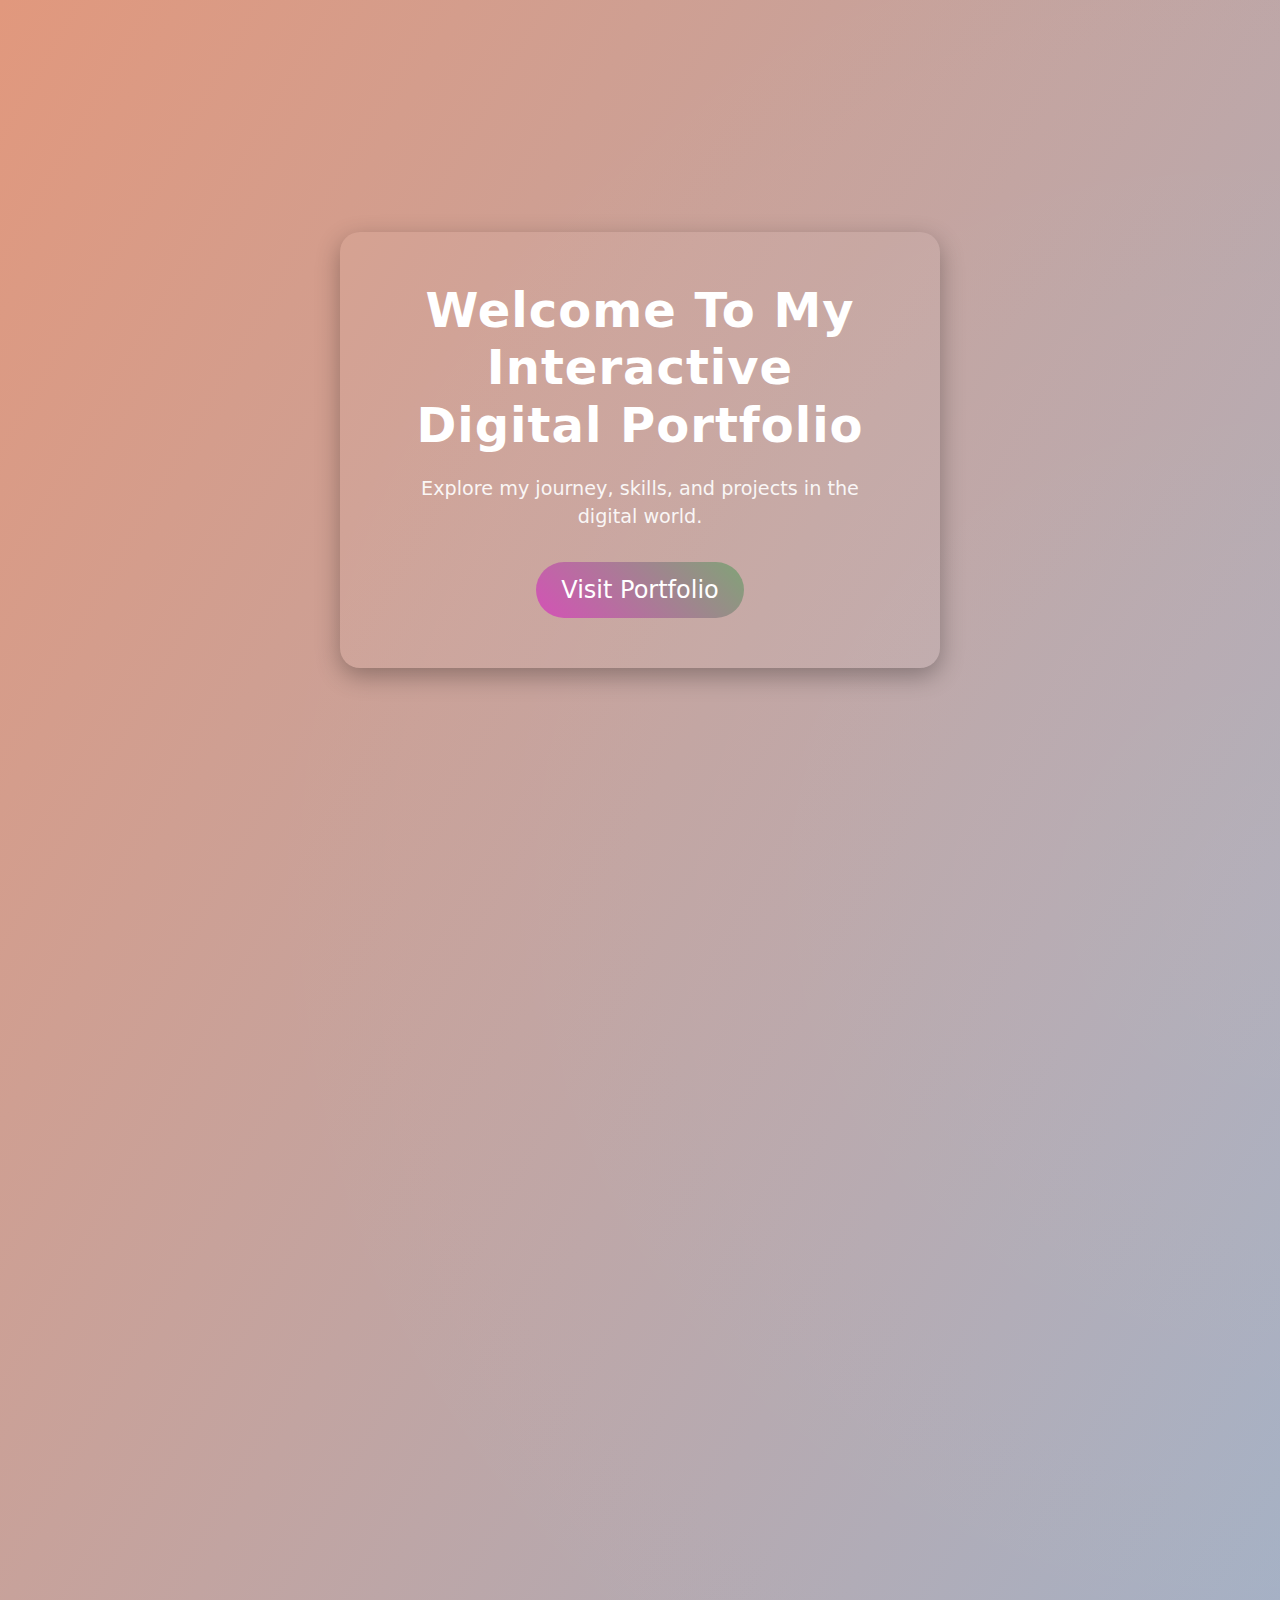
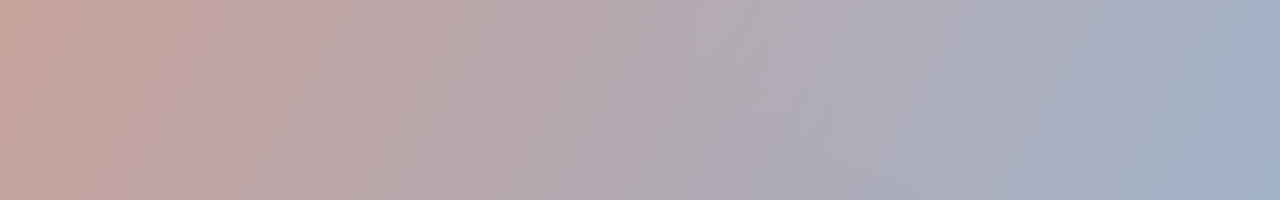
<file: index.html>
<!DOCTYPE html>
<html lang="en">
<head>
  <meta charset="UTF-8">
  <meta name="viewport" content="width=device-width, initial-scale=1">
  <title>Welcome to My Portfolio</title>
  

  <link href="https://cdn.jsdelivr.net/npm/bootstrap@5.3.2/dist/css/bootstrap.min.css" rel="stylesheet">
  
  <style>
 body {
  margin: 0;
  height: 100vh;
  overflow: hidden;

  /* Center Content */
  display: flex;
  justify-content: center;
  align-items: center;

  background: linear-gradient(120deg, #e1987d, #96b5d4, #c365ce);
  background-size: 300% 300%;
  animation: smokeMove 7s ease-in-out infinite;

  position: relative;
}

/* Moving Gradient Animation */
@keyframes smokeMove {
  0% { background-position: 0% 50%; }
  50% { background-position: 100% 50%; }
  100% { background-position: 0% 50%; }
}

/* Smoke Overlay Behind Content */
body::before {
  content: "";
  position: absolute;
  top: 0;
  left: 0;
  width: 200%;
  height: 200%;
  background: radial-gradient(circle at center, rgba(255,255,255,0.05), transparent 70%);
  animation: smokeFloat 20s linear infinite;
  z-index: 0;
}

/* Smoke Rotation */
@keyframes smokeFloat {
  0% { transform: translate(-25%, -25%) rotate(0deg); }
  100% { transform: translate(-25%, -25%) rotate(360deg); }
}

/* Welcome Box */
.welcome-box {
  text-align: center;
  background: rgba(255, 255, 255, 0.05);
  border-radius: 20px;
  padding: 40px;
  box-shadow: 0 8px 25px rgba(0,0,0,0.3);
  animation: fadeIn 2s ease-in-out;
  max-width: 600px;
  width: 90%;

  position: relative;
  z-index: 1; 
}

.welcome-box h1 {
  font-size: clamp(1.8rem, 5vw, 3rem);
  font-weight: bold;
  margin-bottom: 20px;
  letter-spacing: 1px;
  color: white;
}

.welcome-box p {
  font-size: clamp(1rem, 3vw, 1.2rem);
  margin-bottom: 30px;
  opacity: 0.9;
  color: white;
}

.btn-custom {
  padding: 10px 25px;
  font-size: 1.5rem;
  border-radius: 30px;
  background: linear-gradient(45deg, #d452b6, #81a377);
  border: none;
  color: white;
  transition: transform 0.3s ease, box-shadow 0.3s ease;
}

.btn-custom:hover {
  transform: scale(1.08);
  box-shadow: 0 8px 20px rgba(255, 105, 135, 0.5);
}

/* Responsive */
@media (max-width: 576px) {
  .welcome-box { padding: 25px; }
  .btn-custom { width: 100%; }
}

@media (min-width: 768px) {
  .welcome-box { padding: 50px; }
}

@keyframes fadeIn {
  from { opacity: 0; transform: translateY(30px); }
  to { opacity: 1; transform: translateY(0); }
}

</style>

</head>
<body>

  <div class="welcome-box">
    <h1>Welcome To My Interactive Digital Portfolio</h1>
    <p>Explore my journey, skills, and projects in the digital world.</p>
    <a href="index1.html" class="btn btn-custom">Visit Portfolio</a>
  </div>

  
  <script src="https://cdn.jsdelivr.net/npm/bootstrap@5.3.2/dist/js/bootstrap.bundle.min.js"></script>
</body>
</html>
</file>
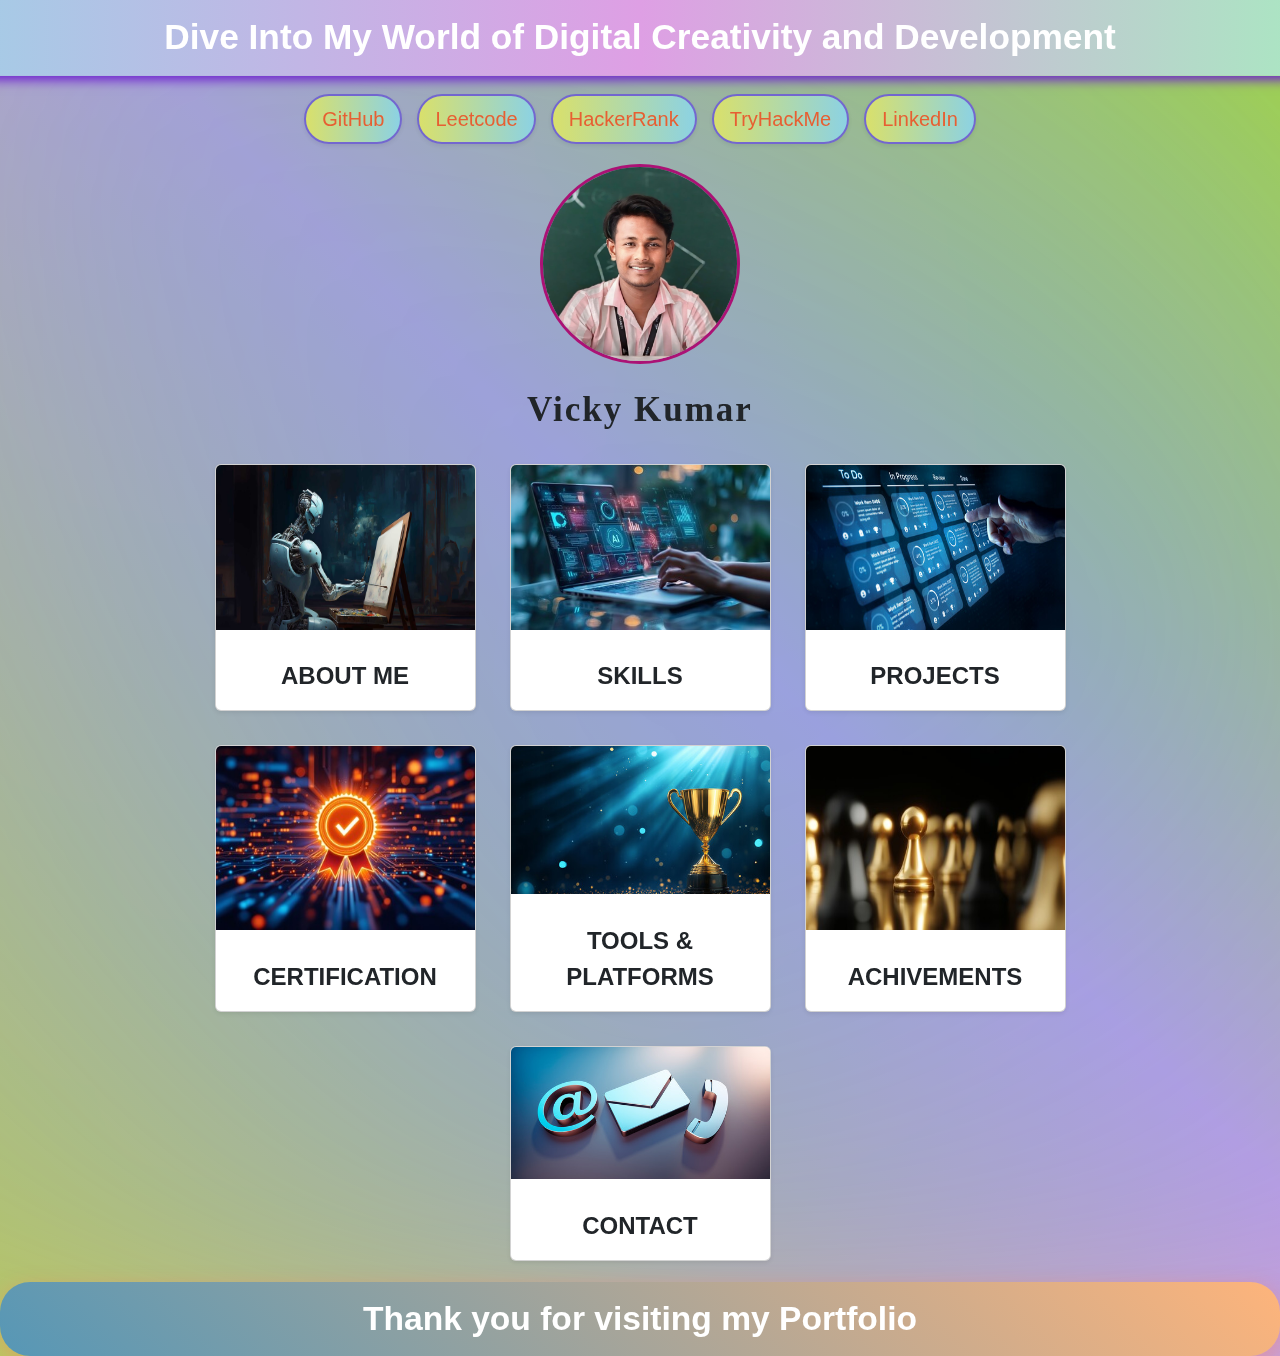
<file: index1.html>
<!DOCTYPE html>
<html lang="en">
<head>
  <meta charset="UTF-8">

  <!-- IMPORTANT FOR MOBILE -->
  <meta name="viewport" content="width=device-width, initial-scale=1.0">

  <title>Digital Portfolio</title>

  <link href="https://cdn.jsdelivr.net/npm/bootstrap@5.3.8/dist/css/bootstrap.min.css" rel="stylesheet"/>
  <link rel="stylesheet" href="Portfolio.css">

  <style>
    body {
      font-family: Arial, sans-serif;
    }

    /* Responsive Section Box */
    .section {
      display: none;
      padding: 20px;
      margin: 30px auto;
      width: 90%;
      max-width: 900px;
      border-radius: 10px;
      border: 2px solid black;
      background-color: #f8f9fa;
    }

    /* Responsive Profile Image */
    .profile-circle {
      width: 200px;
      height: 200px;
      margin: 20px auto;
      border-radius: 50%;
      overflow: hidden;
    }

    .profile-circle img {
      width: 100%;
      height: 100%;
      object-fit: cover;
    }

    /* Responsive font adjustments */
    @media (max-width: 768px) {
      .header {
        font-size: 1.3rem;
      }
      
      .thankyou-box{
        font-size: 1.3rem;
      }
      
      .name {
        font-size: 1.2rem;
      }

      .profile-circle {
        width: 130px;
        height: 130px;
      }
    }

    /* Desktop Layout */
.handle {
  display: flex;
  justify-content: center;
  gap: 15px;
  flex-wrap: wrap;
  margin-top: 20px;
}

/* Button smooth animation */
.responsive-btn {
  transition: all 0.3s ease;
}

/* Tablet view */
@media (max-width: 992px) {
  .responsive-btn {
    width: 45%;
    text-align: center;
  }
}

/* Mobile view */
@media (max-width: 576px) {
  .responsive-btn {
    width: 100%;
  }
}

    
  </style>
</head>

<body>

  
<div class="header">
  Dive Into My World of Digital Creativity and Development
</div>

<div class="handle">
  <a href="https://github.com/Vicky-0111" target="_blank" class="btn purple-btn btn-lg rounded-pill shadow-sm responsive-btn">
  <i class="bi bi-github"></i> GitHub
</a>

<a href="https://leetcode.com/vicky_055" target="_blank" class="btn purple-btn btn-lg rounded-pill shadow-sm responsive-btn">
  <i class="bi bi-github"></i> Leetcode
</a>


<a href="https://www.hackerrank.com/profile/vickyk34297/" target="_blank" class="btn purple-btn btn-lg rounded-pill shadow-sm responsive-btn">
  <i class="bi bi-github"></i> HackerRank
</a>


<a href="https://tryhackme.com/p/Vicky055/" target="_blank" class="btn purple-btn btn-lg rounded-pill shadow-sm responsive-btn">
  <i class="bi bi-github"></i> TryHackMe
</a>


<a href="https://www.linkedin.com/in/vickyvics/" target="_blank" class="btn purple-btn btn-lg rounded-pill shadow-sm responsive-btn">
  <i class="bi bi-github"></i> LinkedIn
</a>

</div>


<div class="profile-circle text-center">
  <img src="Assets/Profile1.jpeg" alt="profile-image" class="img-fluid">
</div>

<div class="name text-center fw-bold mb-4">
  Vicky Kumar
</div>

<div class="container my-4">
  <div class="row g-4 justify-content-center">

    <!-- Updated Responsive Columns -->
    <div class="col-12 col-sm-6 col-md-4 col-lg-3">
      <div class="card h-100 shadow-sm" onclick="showInfo()">
        <img src="Assets/about.jpg" class="card-img-top img-fluid">
        <div class="card-body text-center card-body text-center fw-bold fs-4">ABOUT ME</div>
      </div>
    </div>

    <div class="col-12 col-sm-6 col-md-4 col-lg-3">
      <div class="card h-100 shadow-sm" onclick="showInfo1()">
        <img src="Assets/skill.jpg" class="card-img-top img-fluid">
        <div class="card-body text-center card-body text-center fw-bold fs-4 ">SKILLS</div>
      </div>
    </div>

    <div class="col-12 col-sm-6 col-md-4 col-lg-3">
      <div class="card h-100 shadow-sm" onclick="showInfo2()">
        <img src="Assets/project.jpg" class="card-img-top img-fluid">
        <div class="card-body text-center  card-body text-center fw-bold fs-4">PROJECTS</div>
      </div>
    </div>

    <div class="col-12 col-sm-6 col-md-4 col-lg-3">
      <div class="card h-100 shadow-sm" onclick="showInfo3()">
        <img src="Assets/certification.jpg" class="card-img-top img-fluid">
        <div class="card-body text-center  card-body text-center fw-bold fs-4">CERTIFICATION</div>
      </div>
    </div>

    <div class="col-12 col-sm-6 col-md-4 col-lg-3">
      <div class="card h-100 shadow-sm" onclick="showInfo4()">
        <img src="Assets/award.jpg" class="card-img-top img-fluid">
        <div class="card-body text-center  card-body text-center fw-bold fs-4">TOOLS & PLATFORMS</div>
      </div>
    </div>

    <div class="col-12 col-sm-6 col-md-4 col-lg-3">
      <div class="card h-100 shadow-sm" onclick="showInfo5()">
        <img src="Assets/hobbies.jpg" class="card-img-top img-fluid">
        <div class="card-body text-center  card-body text-center fw-bold fs-4">ACHIVEMENTS</div>
      </div>
    </div>

    <div class="col-12 col-sm-6 col-md-4 col-lg-3">
      <div class="card h-100 shadow-sm" onclick="showInfo6()">
        <img src="Assets/contact.jpg" class="card-img-top img-fluid">
        <div class="card-body text-center  card-body text-center fw-bold fs-4">CONTACT</div>
      </div>
    </div>

  </div>
</div>

<!-- CONTENT SECTIONS -->

<div id="info-box" class="section">
  <h2>ABOUT ME</h2>
  <p>I am a Computer Science and Engineering student specializing in Cyber Security, with a strong interest in 
    building secure and scalable applications. Alongside my academic focus, I actively work with the MERN stack to 
    develop modern, full-stack web solutions. I am deeply committed to strengthening my problem-solving abilities 
    through consistent practice on platforms like LeetCode. My goal is to combine development expertise with cybersecurity
     principles to create robust, efficient, and secure digital systems.</p>
</div>

<div id="info-box-skill" class="section">
  <h2>SKILLS</h2>
  <ul>
    <li>Full-Stack Development (MERN Stack)</li>

    <li>MongoDB (Database Design & CRUD Operations)</li>

    <li>Express.js (Backend Development & REST APIs)</li>

    <li>React.js (Component-Based UI Development)</li>

    <li>Node.js (Server-Side Development)</li>

    <li>Authentication & Authorization (JWT, Session Handling)</li>

    <li>RESTful API Development</li>

    <li>Data Structures & Competitive Programming</li>

    <li>Data Structures (Arrays, Linked List, Stack, Queue, Trees, Graphs)</li>

    <li>Algorithms (Sorting, Searching, Recursion, Backtracking)</li>

    <li>Problem Solving on LeetCode & Similar Platforms</li>

    <li>Competitive Programming in Java</li>

    <li>Programming Languages</li>

    <li>Java (Primary for DSA & Competitive Programming)</li>

    <li>JavaScript</li>

    <li>Python (Basic/Intermediate)</li>

    <li>C (Fundamentals)</li>
    
    <li>Cyber Security</li>

    <li>Network Security Fundamentals</li>

    <li>Vulnerability Assessment & Basic Penetration Testing</li>

    <li>Web Application Security Concepts (OWASP Basics)</li>

    <li>Hands-on Labs & Practical Training (TryHackMe)</li>

    <li>Linux Fundamentals for Security</li>

    <li>Basic Cryptography & Security Principles</li>
  </ul>
</div>

<div id="info-box-project" class="section">
  <h2>PROJECTS</h2>

  <ul>
    <li>WanderLust - Full Stack Vacation Rental Platform (MERN)</li>

    <li>URL Shortner (Java Project)</li>

  <li>Dashboard/ Analytics Application (Frontend Project)</li>

  </ul>
</div>

<div id="info-box-certification" class="section">
  <h2>CERTIFICATIONS</h2>
  <ul>
    <li>AI Agent Intensive Course : Certificate by Kaggle & Google</li>

    <li>Oracle Fusion AI Agent Studio : Certificate by Oracle</li>

    <li>IBM SkillsBuild - Front End Web Development </li>

    <li>Innovative Project Using Raspberry Pi: Presidency University</li>

    <li>Hackathon: DecodeX (IEEE SPS BMSIT&M) : Certificate by BMSIT&M</li>
  </ul>
</div>

<div id="info-box-award" class="section">
  <h2>Tools & Platforms</h2>

  <ul>
  <li>Docker(Containerization Basics)</li>

  <li>Linux</li>
  
  <li>Git & GitHub</li>

  <li>Kubernetes (basic level)</li>

  <li>VS Code</li>

  <li>Eclipse (Java Development)</li>
  </ul>
</div>

<div id="info-box-hobby" class="section">
  <h2>Achievements</h2>

  <ul>
    <li>Solved 300+ DSA problems</li>

    <li>LeetCode rating</li>

    <li>TryHackMe badges</li>
  </ul>
</div>

<div id="info-box-contact" class="section">
  <h2>CONTACT</h2>

  <ul>
    <li>Email id: vickyk34297@gmail.com</li>
    <li>Phone no: 9102224720</li>
    <li>Whatsapp: 9102224720</li>
  </ul>
</div>

<footer>
    
<div class="thankyou-box">
    Thank you for visiting my Portfolio
  </div>
  </footer>

<script src="Portfolio.js"></script>

</body>
</html>
</file>
<file: Portfolio.css>
body {
    margin: 0;
    min-height: 100vh;
    background-color: rgb(213, 146, 90);
    background-image: linear-gradient(45deg,#c3c95c 0%, #de99e4 55%, #bad930 100%);
    position: relative;
    overflow-x: hidden;
}

/* Smoky Background Layer */
body::before {
    content: "";
    position: fixed;
    top: -50%;
    left: -50%;
    width: 200%;
    height: 200%;

    background: 
    radial-gradient(circle at 30% 30%, rgba(20, 184, 166, 0.25), transparent 60%),
    radial-gradient(circle at 70% 60%, rgba(6, 182, 212, 0.22), transparent 60%),
    radial-gradient(circle at 50% 80%, rgba(14, 165, 233, 0.18), transparent 70%);

    filter: blur(90px);
    animation: smokeMove 5s linear infinite;

    z-index: -1;   /* stays behind content */
    pointer-events: none;
}

/* Circular Floating Movement */
@keyframes smokeMove {
    0%   { transform: rotate(0deg) scale(1); }
    50%  { transform: rotate(180deg) scale(1.1); }
    100% { transform: rotate(360deg) scale(1); }
}


.header{
    background: linear-gradient(90deg, #4b85c3, #00C6FF); 
    color: white;
    padding: 15px 25px;
    font-size: 50px;
    font-weight: bold;
    text-align: center;
    border-radius: 20px;
    box-shadow: 0 4px 10px rgba(0, 0, 0, 0.2);
    width: 100%;
    margin-top: 0%;

}

.header:hover{
    transform: scale(1.05);
    box-shadow: 0 4px 10px rgb(110, 31, 208);
}

.profile-circle{
    width: 200px;
    height: 200px;
    border-radius: 50%;
    overflow:hidden;
    border: 3px solid rgb(171, 18, 117);
    justify-content: center;
    align-items: center;
    margin: 0 auto;
    margin-top: 20px;
}

.profile-circle img{
    width: 100%;
    height: 100%;
    object-fit: cover;
    flex: 1 0 100px ;
}

.profile-circle:hover{
    transform: scale(1.05);
    border-color: rgb(218, 23, 160);
    box-shadow: 0 4px 10px rgb(225, 13, 151);
}

div{
    display:flex;
    flex-direction: row;
    gap: 10px;
    justify-content: center;
    margin-top: 1%;   
}

.card img{
    width: 100%;
    height: 100%;

}

.card-text{
    font-family: slab-serif;
    font-size: 30px;
    font-weight: bold;
    
}

.card:hover{
    transform: scale(1.05);
    border-color: rgb(218, 23, 160);
    box-shadow: 0 4px 8px rgb(229, 9, 126);
}

.other{
    display: flex;
    flex-direction: row;
    gap: 19px;
    justify-content: center;
    margin-top: 2%;
}

.footer{
    color:black;
    text-align: center;
    text-transform: uppercase;
    font-weight: bold;
    font-size: 30px;
    margin-top: 6%;
    font-family: Cambria, Cochin, Georgia, Times, 'Times New Roman', serif;
    letter-spacing: 4px;
    word-spacing: 4px;
}

.footer:hover{
    text-shadow: 2px 0px 2px;
    transition: text-shadow 0.2s ease-in-out;
}

.name{
    font-size: 35px;
    font-weight: bold;
    margin:center;
    margin-top: 1%;
    letter-spacing: 2px;
    font-family: 'georgia' , serif;
}

.name:hover{
    text-shadow: 2px 0px 2px;
    transition: text-shadow 0.2s ease-in-out;
}

hr{
    margin-left: 15%;
    margin-right: 15%;
    border-radius: 5%;
}


/* Style for About Me */

#info-box{
    background: linear-gradient(to right, #d3e56e,#c0e288,#e0e980);
    font-style: italic;
}

#info-box:hover{
    
    transform: scale(1.05);
    background: linear-gradient(to left, #bec6ca, #ddb5cc, #9bb9c2);
    box-shadow: 0 4px 8px 4px rgb(24, 104, 161);
}

/*Style for Skill */

#info-box-skill{
    background: linear-gradient(to right, #d3e56e,#c0e288,#e0e980);
    font-style:italic;
}

#info-box-skill:hover{
    
    transform: scale(1.05);
    background: linear-gradient(to left, #bec6ca, #ddb5cc, #9bb9c2);
    box-shadow: 0 4px 8px 4px rgb(24, 104, 161);
}

/* Style for Project */

#info-box-project{
    background: linear-gradient(to right, #d3e56e,#c0e288,#e0e980);
    font-style:italic;
}

#info-box-project:hover{
    
    transform: scale(1.05);
    background: linear-gradient(to left, #bec6ca, #ddb5cc, #9bb9c2);
    box-shadow: 0 4px 8px 4px rgb(24, 104, 161);
}

/* Style for Certification */

#info-box-certification{
    background: linear-gradient(to right, #d3e56e,#c0e288,#e0e980);
    font-style:italic;
}

#info-box-certification:hover{
    
    transform: scale(1.05);
    background: linear-gradient(to left, #bec6ca, #ddb5cc, #9bb9c2);
    box-shadow: 0 4px 8px 4px rgb(24, 104, 161);
}
/* Style for Award */

#info-box-award{
    background: linear-gradient(to right, #d3e56e,#c0e288,#e0e980);
    font-style:italic;
}

#info-box-award:hover{
    
    transform: scale(1.05);
    background: linear-gradient(to left, #bec6ca, #ddb5cc, #9bb9c2);
    box-shadow: 0 4px 8px 4px rgb(24, 104, 161);
}

/* Style for Hobby */

#info-box-hobby{
    background:linear-gradient(to right, #d3e56e,#c0e288,#e0e980);
    font-style:italic;
}

#info-box-hobby:hover{
    
    transform: scale(1.05);
    background: linear-gradient(to left, #bec6ca, #ddb5cc, #9bb9c2);
    box-shadow: 0 4px 8px 4px rgb(24, 104, 161);
}

/*Style for Contact */

#info-box-contact{
    background: linear-gradient(to right, #d3e56e,#c0e288,#e0e980);
    font-style:italic;
}

#info-box-contact:hover{
    
    transform: scale(1.05);
    background: linear-gradient(to left, #bec6ca, #ddb5cc, #9bb9c2);
    box-shadow: 0 4px 8px 4px rgb(24, 104, 161);
}


/* Social handle */
.handle{
    display:flex;
    flex-direction: row;
    gap: 10px;
    justify-content: center;
    margin-top: 1%;
    
}

.purple-btn {
  background: linear-gradient( to left, #8cd2e3,#d9e06b);
  border: 2px solid #7367cf;
  color: #e75f32;
  transition: all 0.3s ease;
}

.purple-btn:hover {
  background: linear-gradient(to top, #b8f3e8, #ddb5cc, #ecdbeb);
  color: white;
  transform: translateY(-3px);
  box-shadow: 0 10px 25px rgba(202, 236, 231, 0.5);
}

.section{
    font-size: clamp(1rem, 2vw, 1.4rem);
}


/* Footer */
.thankyou-box {
  max-width: 1500px;
  margin: 0 auto;
  padding: 12px 25px;
  font-weight: 600;
  font-size: 2.1rem;
  border-radius: 30px;
  background: linear-gradient(45deg, #5697b6, #feb47b);
  color: white;
  box-shadow: 0 5px 20px rgba(255, 126, 95, 0.4);
  transition: 0.3s ease;
}

.thankyou-box:hover {
  transform: translateY(-3px);
}

/* Header */
.header {
  max-width: 1900px;
  margin: 0 auto;
  padding: 12px 25px;
  font-weight: 600;
  font-size: 2.1rem;
  border-radius: 0px;
  background: linear-gradient(to right, #a5cce6, #de9fe4, #aae7c2);
  color: white;
  box-shadow: 0 5px 20px rgba(206, 215, 214, 0.4);
  transition: 0.3s ease;
}

.header:hover {
  transform: scale(1.05);
}
</file>
